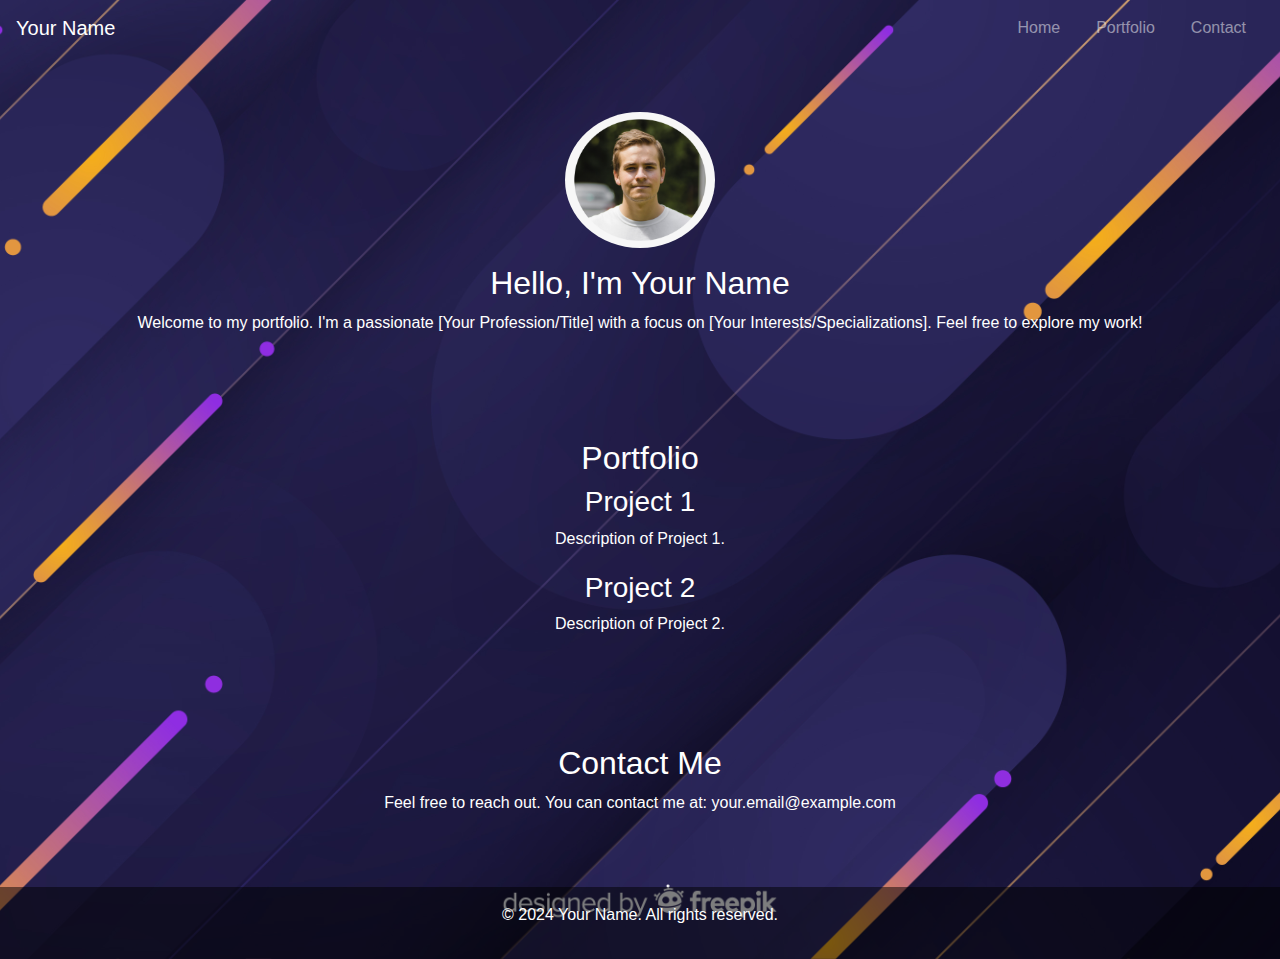
<file: PortFolio/index.html>
<!DOCTYPE html>
<html lang="en">

<head>
    <meta charset="UTF-8">
    <meta name="viewport" content="width=device-width, initial-scale=1.0">
    <title>Your Name - Portfolio</title>
    <!-- Bootstrap CSS -->
    <link rel="stylesheet" href="https://stackpath.bootstrapcdn.com/bootstrap/4.3.1/css/bootstrap.min.css" integrity="sha384-ggOyR0iXCbMQv3Xipma34MD+dH/1fQ784/j6cY/iJTQUOhcWr7x9JvoRxT2MZw1T" crossorigin="anonymous">
    <link rel="stylesheet" href="style.css">
</head>

<body>

    <!-- Navigation using Bootstrap classes -->
    <nav class="navbar navbar-expand-lg navbar-dark ">
        <a class="navbar-brand" href="#">Your Name</a>
        <button class="navbar-toggler" type="button" data-toggle="collapse" data-target="#navbarNav" aria-controls="navbarNav" aria-expanded="false" aria-label="Toggle navigation">
            <span class="navbar-toggler-icon"></span>
        </button>
        <div class="collapse navbar-collapse" id="navbarNav">
            <ul class="navbar-nav ml-auto">
                <li class="nav-item"><a class="nav-link" href="#home">Home</a></li>
                <li class="nav-item"><a class="nav-link" href="#portfolio">Portfolio</a></li>
                <li class="nav-item"><a class="nav-link" href="#contact">Contact</a></li>
            </ul>
        </div>
    </nav>

    <!-- Main content using Bootstrap classes -->
    <div class="container mt-4">
        <section id="home" class="text-center">
            <img src="../src/profile.png" alt="Your Name's Profile Picture" class="img-fluid rounded-circle">
            <h2 class="mt-3">Hello, I'm Your Name</h2>
            <p>Welcome to my portfolio. I'm a passionate [Your Profession/Title] with a focus on [Your Interests/Specializations]. Feel free to explore my work!</p>
        </section>

        <section id="portfolio" class="text-center mt-4">
            <h2>Portfolio</h2>
            <!-- Add your portfolio projects here -->
            <div>
                <h3>Project 1</h3>
                <p>Description of Project 1.</p>
            </div>
            <div>
                <h3>Project 2</h3>
                <p>Description of Project 2.</p>
            </div>
            <!-- Add more projects as needed -->
        </section>

        <section id="contact" class="text-center mt-4">
            <h2>Contact Me</h2>
            <p>Feel free to reach out. You can contact me at: your.email@example.com</p>
        </section>
    </div>

    <!-- Footer using Bootstrap classes -->
    <footer class="text-white text-center py-3 mt-4">
        <p>&copy; 2024 Your Name. All rights reserved.</p>
    </footer>

    <!-- Bootstrap JS and Popper.js (Optional) -->
    <script src="https://code.jquery.com/jquery-3.3.1.slim.min.js" integrity="sha384-q8i/X+965DzO0rT7abK41JStQIAqVgRVzpbzo5smXKp4YfRvH+8abtTE1Pi6jizo" crossorigin="anonymous"></script>
    <script src="https://cdnjs.cloudflare.com/ajax/libs/popper.js/1.14.7/umd/popper.min.js" integrity="sha384-UJkX6rHCiPhE9LcGexfXq4M5Fm6V/41v3n5uZaqF01RFk5l5+Zc00ec9aeB5bb9e" crossorigin="anonymous"></script>
    <script src="https://stackpath.bootstrapcdn.com/bootstrap/4.3.1/js/bootstrap.min.js" integrity="sha384-JjSmVgyd0p3pXB1rRibZUAYoIIy6OrQ6VrjIEaFf/nJGzIxFDsf4x0xIM+B07jRM" crossorigin="anonymous"></script>

</body>

</html>
</file>
<file: PortFolio/style.css>
/* Reset some default styles and add a background image */
body {
    font-family: 'Arial', sans-serif;
    margin: 0;
    padding: 0;
    background-image: url('../src/background_img.jpg'); /* Add the path to your background image */
    background-size: cover;
    background-position: center;
    color: white; /* Set text color to contrast with the background */
}

/* Navigation styles */
nav {
    text-align: center;
    padding: 1em;
}

nav ul {
    list-style: none;
    padding: 0;
}

nav li {
    display: inline;
    margin: 0 10px;
}

nav a {
    text-decoration: none;
    color: white;
}

/* Header styles */
#home {
    text-align: center;
    padding: 2em;
}

img {
    width: 150px; /* Adjust the size as needed */
    border-radius: 50%; /* Make it circular */
}

/* Portfolio styles */
#portfolio {
    text-align: center;
    padding: 2em;
}

#portfolio div {
    margin-bottom: 20px;
}

/* Contact styles */
#contact {
    text-align: center;
    padding: 2em;
}

/* Footer styles */
footer {
    text-align: center;
    padding: 1em;
    background-color: rgba(0, 0, 0, 0.5); /* Add a semi-transparent background color for readability */
    color: white;
}

/* Media queries for responsiveness */
@media only screen and (max-width: 600px) {
    /* Adjust styles for smaller screens */
    img {
        width: 100%; /* Make the image responsive */
    }

    nav li {
        display: block;
        margin: 10px 0;
    }
}

@media only screen and (max-width: 768px) {
    /* Adjust styles for medium-sized screens */
    h2 {
        font-size: 1.5em;
    }
}

/* Add more media queries as needed */
</file>
